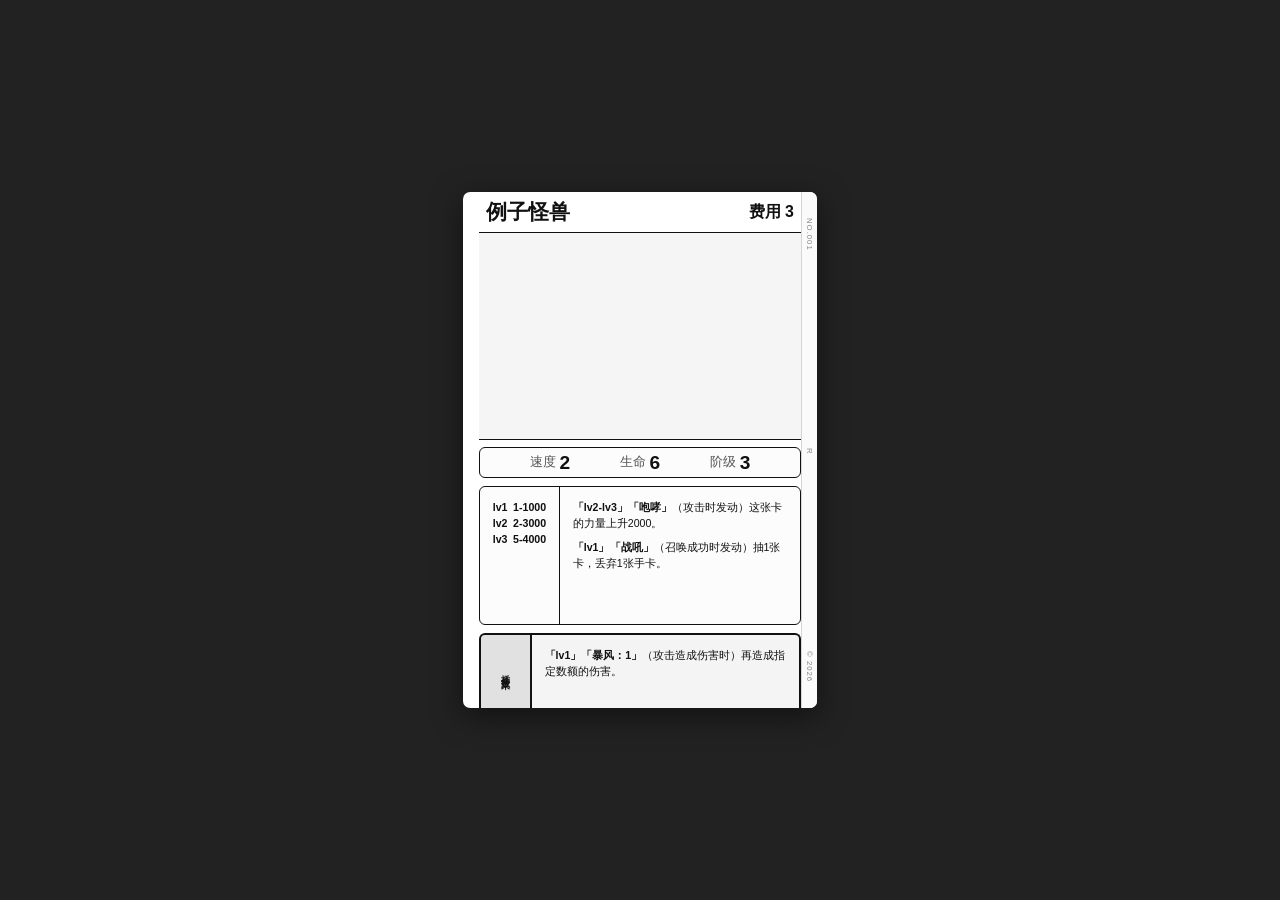
<file: docs/example_card_pic.html>
<!doctype html>
<html lang="zh-CN">
    <head>
        <meta charset="utf-8" />
        <meta
            name="viewport"
            content="width=device-width,initial-scale=1,maximum-scale=1"
        />
        <title>卡面原型 - 精细打磨版</title>
        <style>
            :root {
                --cw: 354px;
                --ratio: 86 / 59;
                --ch: calc(var(--cw) * var(--ratio));

                --h-name: 8%;
                --h-art: 40%;
                --h-stats: 6%;
                --h-gap: 1.5%;
                --h-mid: 27%;

                --w-level: 25%; /* 稍微放宽一点点，给等级表留足空间 */
                --w-gap: 4.5%;

                --line: rgba(0, 0, 0, 0.15);
                --ink: #111111;
                --paper: #ffffff;
                --box-bg: #fcfcfc; /* 框底色再白一点，更干净 */
                --box-border: 1px solid var(--ink);
            }

            * {
                box-sizing: border-box;
                margin: 0;
                padding: 0;
            }
            html,
            body {
                height: 100%;
            }
            body {
                background: #222;
                display: flex;
                align-items: center;
                justify-content: center;
                font-family:
                    "PingFang SC", "Microsoft YaHei", "Noto Serif CJK SC",
                    sans-serif;
                color: var(--ink);
            }

            .card {
                position: relative;
                width: var(--cw);
                height: var(--ch);
                background: var(--paper);
                border-radius: calc(var(--cw) * 0.02);
                overflow: hidden;
                box-shadow: 0 8px 30px rgba(0, 0, 0, 0.5);
            }

            .name,
            .art,
            .stats,
            .mid,
            .plugin {
                position: absolute;
                left: var(--w-gap);
                width: calc(100% - var(--w-gap) * 2);
            }

            /* 1 身份区 */
            .name {
                top: 0;
                height: var(--h-name);
                display: flex;
                align-items: center;
                justify-content: space-between;
                padding: 0 2%;
                font-size: calc(var(--cw) * 0.06);
                font-weight: 800;
                border-bottom: var(--box-border);
            }
            .name .title {
                white-space: nowrap;
                overflow: hidden;
                text-overflow: ellipsis;
            }
            .name .cost {
                flex: 0 0 auto;
                margin-left: 3%;
                display: flex;
                align-items: center;
                gap: 0.25em;
                font-size: calc(var(--cw) * 0.045);
            }

            /* 2 卡图 */
            .art {
                top: var(--h-name);
                height: var(--h-art);
                background: #f5f5f5 center/cover no-repeat;
                border-bottom: var(--box-border);
            }

            /* 3 数值行 - 放大数字 */
            .stats {
                top: calc(var(--h-name) + var(--h-art) + var(--h-gap));
                height: var(--h-stats);
                display: flex;
                align-items: center;
                justify-content: space-evenly;
                font-size: calc(var(--cw) * 0.036);
                border: var(--box-border);
                border-radius: 6px;
                background: var(--box-bg);
            }
            .stats span {
                display: flex;
                align-items: center;
                gap: 0.3em;
                color: #555;
            }
            .stats b {
                font-size: 1.5em; /* 数字放大 */
                color: var(--ink); /* 数字用纯黑 */
                font-family:
                    "Arial Black", sans-serif; /* 用无衬线加粗，更有力量感 */
            }

            /* 4 中部 */
            .mid {
                top: calc(
                    var(--h-name) + var(--h-art) + var(--h-gap) +
                        var(--h-stats) + var(--h-gap)
                );
                height: var(--h-mid);
                display: flex;
                border: var(--box-border);
                border-radius: 6px;
                background: var(--box-bg);
                overflow: hidden;
            }

            .mid > * {
                height: 100%;
                overflow: hidden;
            }

            /* 等级表 - 两端对齐 */
            .levels {
                width: var(--w-level);
                border-right: var(--box-border);
                padding: 4% 4%;
                display: flex;
                flex-direction: column;
                justify-content: flex-start;
                font-size: calc(var(--cw) * 0.03);
                line-height: 1.5;
            }
            .lv {
                display: flex;
                justify-content: space-between; /* 让 lv1 和 数值 分别靠左和靠右 */
                font-weight: 800;
                white-space: nowrap;
            }

            .effects {
                width: calc(100% - var(--w-level));
                padding: 4% 4%;
                font-size: calc(var(--cw) * 0.03);
                line-height: 1.5;
                overflow: hidden;
            }
            .eff {
                margin-bottom: 0.8em;
            }
            .eff:last-child {
                margin-bottom: 0;
            }

            /* 统一文本 */
            .eff .cond,
            .eff .ename,
            .eff .param,
            .eff .trig,
            .eff .body {
                display: inline;
                opacity: 1;
                font-size: 1em;
                color: var(--ink);
                text-align: left; /* 改回左对齐，防止字距被拉大 */
            }

            .eff .cond,
            .eff .ename,
            .eff .param {
                font-weight: 800;
            }

            /* 5 插件栏 */
            .plugin {
                top: calc(
                    var(--h-name) + var(--h-art) + var(--h-gap) +
                        var(--h-stats) + var(--h-gap) + var(--h-mid) +
                        var(--h-gap)
                );
                bottom: 0;
                display: flex;
                border: 2px solid var(--ink);
                border-bottom: none;
                border-radius: 6px 6px 0 0;
                background: #f4f4f4;
                overflow: hidden;
            }

            .plugin-source {
                width: 16%;
                background: rgba(0, 0, 0, 0.08);
                border-right: 2px solid var(--ink);
                display: flex;
                align-items: center;
                justify-content: center;
            }

            .plugin-source span {
                font-size: calc(var(--cw) * 0.026);
                font-weight: 800;
                letter-spacing: 2px;
                writing-mode: vertical-rl;
                text-orientation: upright;
            }

            .plugin-content {
                width: 84%;
                padding: 4% 4%;
                font-size: calc(var(--cw) * 0.03);
                line-height: 1.5;
                overflow: hidden;
            }

            /* 6 右侧栏 - 修复 © 符号 */
            .sidebar {
                position: absolute;
                right: 0;
                top: 0;
                height: 100%;
                width: var(--w-gap);
                border-left: 1px solid var(--line);
                background: #fafafa;
                writing-mode: vertical-rl;
                display: flex;
                justify-content: space-between;
                align-items: center;
                padding: 5% 0;
                font-size: calc(var(--cw) * 0.022);
                font-family: sans-serif;
                letter-spacing: 1px;
                color: #888;
                z-index: 10;
            }
            .sidebar span {
                display: block;
            }

            /* 让英文/数字在竖排中正常显示，不倒立 */
            .sidebar .num {
                text-orientation: sideways; /* 侧向排版，英文会横过来 */
                writing-mode: vertical-rl;
            }
        </style>
    </head>
    <body>
        <div class="card">
            <div class="name">
                <div class="title">例子怪兽</div>
                <div class="cost">费用 <b>3</b></div>
            </div>

            <div class="art" id="art"></div>

            <div class="stats">
                <span>速度 <b>2</b></span>
                <span>生命 <b>6</b></span>
                <span>阶级 <b>3</b></span>
            </div>

            <div class="mid">
                <div class="levels">
                    <!-- 拆分为左右两个 span -->
                    <div class="lv"><span>lv1</span><span>1-1000</span></div>
                    <div class="lv"><span>lv2</span><span>2-3000</span></div>
                    <div class="lv"><span>lv3</span><span>5-4000</span></div>
                </div>
                <div class="effects">
                    <div class="eff">
                        <span class="cond">「lv2-lv3」</span
                        ><span class="ename">「咆哮」</span
                        ><span class="trig">（攻击时发动）</span
                        ><span class="body">这张卡的力量上升2000。</span>
                    </div>
                    <div class="eff">
                        <span class="cond">「lv1」</span
                        ><span class="ename">「战吼」</span
                        ><span class="trig">（召唤成功时发动）</span
                        ><span class="body">抽1张卡，丢弃1张手卡。</span>
                    </div>
                </div>
            </div>

            <div class="plugin">
                <div class="plugin-source">
                    <span>插件效果</span>
                </div>
                <div class="plugin-content">
                    <div class="eff">
                        <span class="cond">「lv1」</span
                        ><span class="ename">「暴风</span
                        ><span class="param">：1」</span
                        ><span class="trig">（攻击造成伤害时）</span
                        ><span class="body">再造成指定数额的伤害。</span>
                    </div>
                </div>
            </div>

            <!-- 侧边栏使用 class="num" 修复符号 -->
            <div class="sidebar">
                <span class="num">NO.001</span>
                <span class="num">R</span>
                <span class="num">© 2026</span>
            </div>
        </div>

        <script>
            function fit() {
                const max = Math.min(window.innerWidth - 32, 520);
                document.documentElement.style.setProperty(
                    "--cw",
                    Math.min(354, max) + "px",
                );
            }
            fit();
            window.addEventListener("resize", fit);
        </script>
    </body>
</html>
</file>
